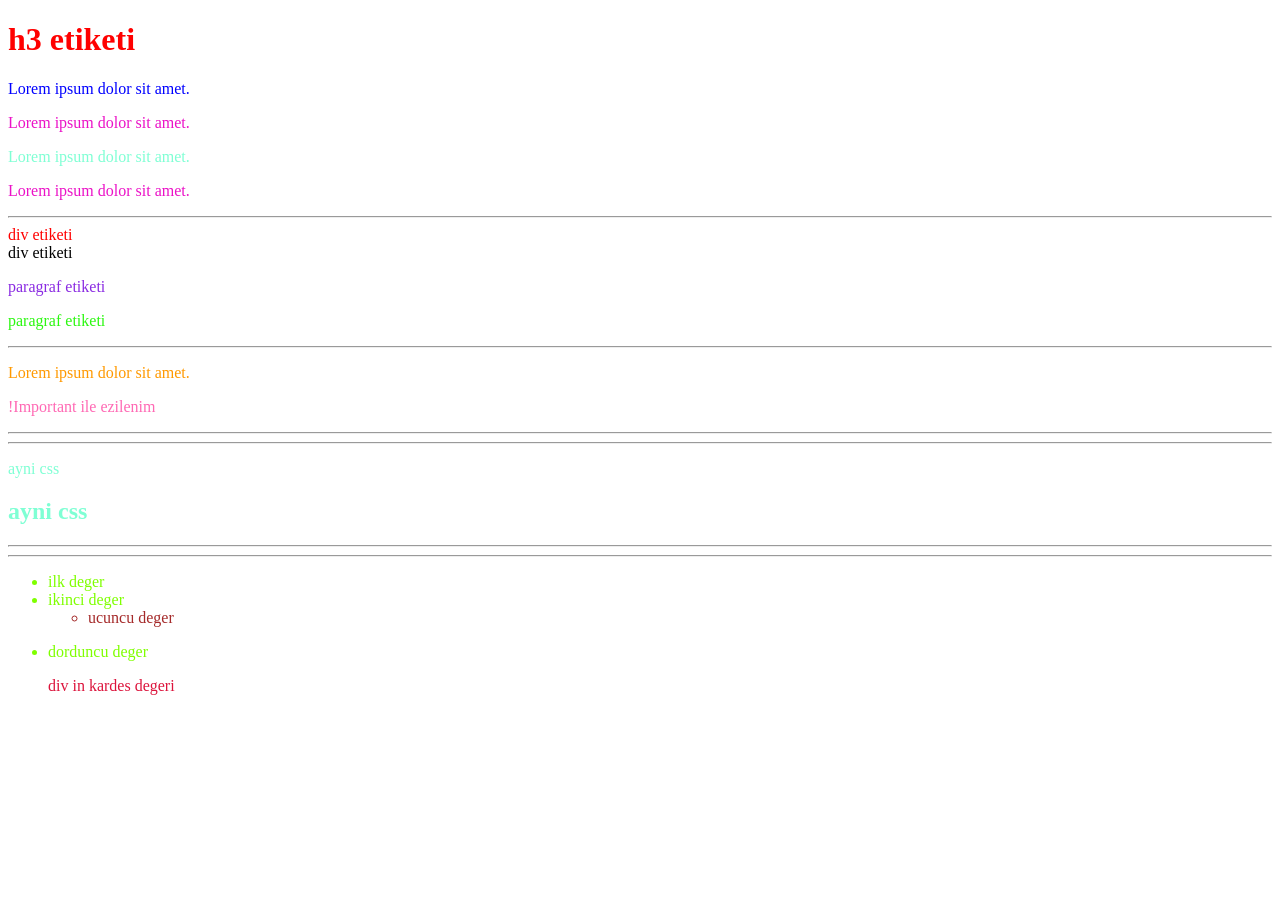
<file: CSS/index.html>
<!DOCTYPE html>
<html lang="en">

<head>
    <meta charset="UTF-8">
    <meta name="viewport" content="width=device-width, initial-scale=1.0">
    <title>Document</title>

    <link rel="stylesheet" href="style.css">

    <!-- internal css de head etiketi arasina yazilir -->
    <!-- external css de de color verdik ama internal css de verdigimiz daha oncelikli ayni ozellikteki cagrilmada -->
    <!-- eger inline varsa o da daha oncelikli. -->
    <!-- inline-internal-external seklinde dir ayni sartlarda siralama.fakat internal ve external da eger daha detayli anlatim varsa o zaman hangisi daha detayli tarif edildi ise o onceliklidir -->
    <!-- id ile ulasirsak o da genel secicilerden ustundur.sonra class ile ulasilan, en son genel seciciler gelir -->



    <!-- bilgisayar code lari yukaridan asagi okudugu icin ayni elemente en son verdigin kod gecerli -->

    <!-- evrensel secici * dir -->
    <style>
        h1 {
            color: red;
        }

        p {
            color: rgb(235, 18, 199);
        }

        #test {
            color: blue;
        }

        .test1 {
            color: aquamarine;
        }



        .color-red {
            color: red;
        }

        .test2 {
            color: rgb(43, 247, 16);
        }


        /* <!-- eger ayni elemente birden fazla class yazip sonra uc class icin de css yazarsak en sondakini alir ama ortadakinin styli ni alsin istersek ezmek icin !important diyebilirz onun yanina --> */

        .test3 {
            color: red;
        }

        .color1 {
            color: hotpink !important;
        }

        .color2 {
            color: green;
        }

        /* ***************************************** */
        p.color-gri {
            color: rgb(255, 153, 0) !important;
        }

        /* ********************************* */
        p.test2.color-red {
            color: blueviolet;
        }


        /* external css de daha detayli tarif yapildigi icin(oraya bak) onu alir, asagidaki internali almaz */
        p.color-gri {
            color: rgb(94, 255, 0);
        }

        /* ayni anda iki farkli elemente ayni css i de verebiliriz */

        p.test5,
        div.box5 {
            color: aquamarine;
        }

        /* *************************** */
        /* divin altinda bir ul onun altinda da ul varsa ; eger iki ul yi de secsin dersek div ul{} yapariz. Butun alttaki ul leri secer.
eger sadece kendi cocuk etiketleri ul yi secsin dersek div>ul{ } deriz
eger div in baska kardes(ayni hizada)  ul sini de secsin ayni style i versin istersek div + ul{} demeliiyz*/

        div ul {
            color: brown;
        }

        div>ul {
            color: chartreuse;
        }

        div+ul {
            color: crimson;
        }
    </style>

</head>

<body>

    <h1>h3 etiketi</h1>

    <p id="test">Lorem ipsum dolor sit amet.</p>
    <p>Lorem ipsum dolor sit amet.</p>
    <p class="test1">Lorem ipsum dolor sit amet.</p>
    <p class>Lorem ipsum dolor sit amet.</p>

    <hr>

    <div class="box color-red">div etiketi</div>
    <div class="box">div etiketi</div>
    <p class="test2 color-red">paragraf etiketi</p>
    <p class="test2">paragraf etiketi</p>

    <hr>

    <p class="test3 color-red color-gri">Lorem ipsum dolor sit amet.</p>

    <p class="test4 color1 color2">!Important ile ezilenim</p>

    <hr>
    <hr>
    <p class="test5">ayni css</p>
    <div class="box5">
        <h2>ayni css</h2>
    </div>


    <hr>
    <hr>
    <div class="box">
        <ul>
            <li>
                ilk deger
            </li>
            <li>ikinci deger</li>

            <ul>
                <li>ucuncu deger</li>
            </ul>

        </ul>
        <ul>
            <li>dorduncu deger</li>
        </ul>
    </div>

    <ul>
        div in kardes degeri
    </ul>




















</body>

</html>
</file>
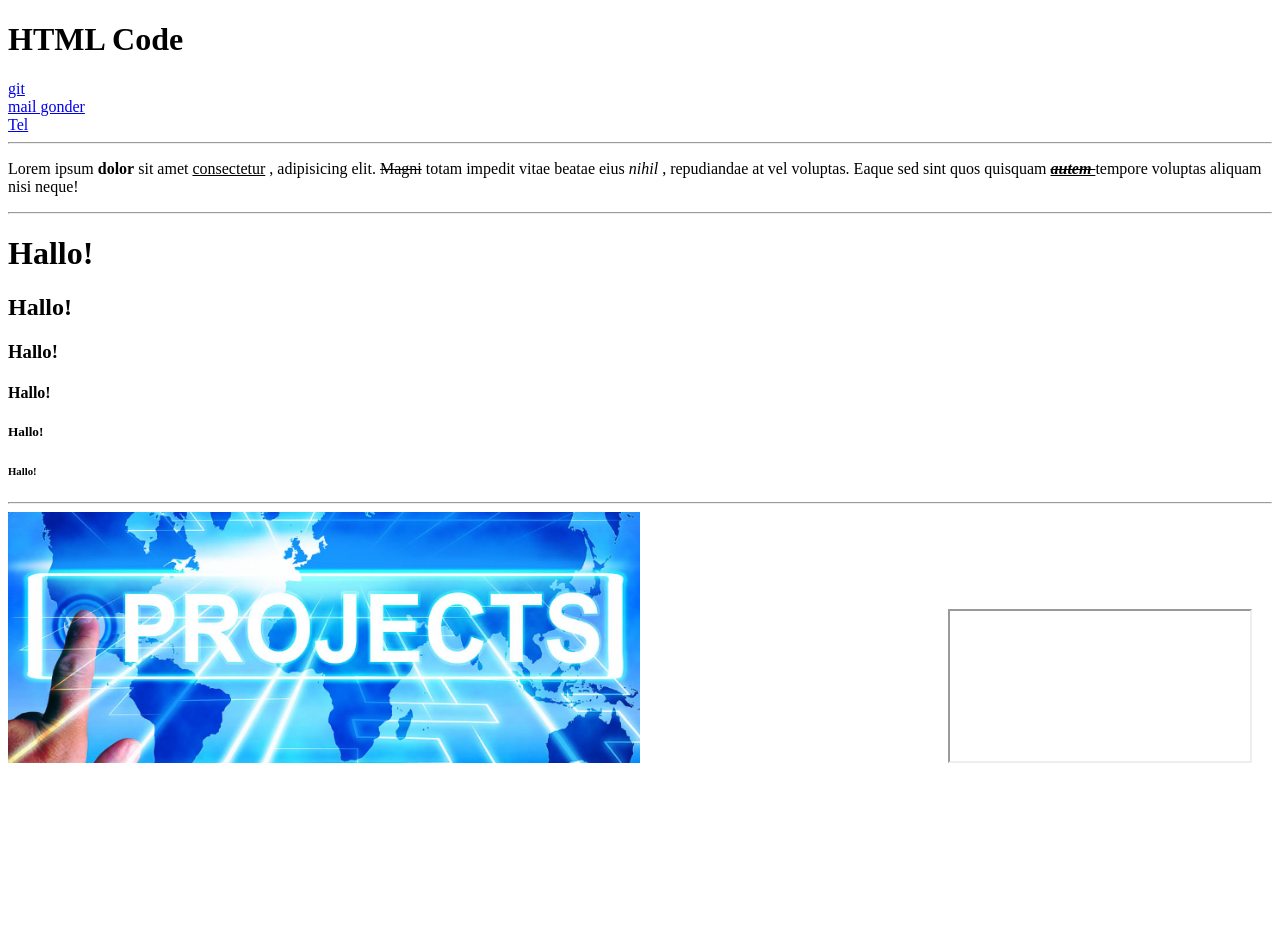
<file: HTML/index.html>
<!DOCTYPE html>
<html lang="en">
<head>
    <meta charset="UTF-8">
    <meta name="viewport" content="width=#, initial-scale=1.0">
    <title>Ilk sayfam</title>
</head>


<body>
    <h1>HTML Code</h1>

    <!-- a:link diyerek hrefli kismin http :// kismini otomatik getirir -->
    <a href="http://">git</a>
    <br>

    <!-- a:mail dersek mailto kismini getirir.Icine birsey yazmadan sizi dogrudan mail adresine goturur.
        a:tel href in icinde tel: getiorir.  a:blank dersek href icinde _blank getirir-->
<a href="mailto:">mail gonder</a>
<br>
<!-- <a href="http://" target="_blank" rel="noopener noreferrer"></a> -->
<a href="tel:+4914566666">Tel</a>
<br>
<hr>


<!-- yazilar icin kullanilan etiketlerden bazilari. ic ice de kullanilabilirler.<u> altini <s> ustunu cizer -->
<p>Lorem ipsum <strong>dolor</strong>  sit amet <u>consectetur</u> , adipisicing elit. <s>Magni</s>  totam impedit vitae beatae eius <em>nihil</em> , repudiandae at vel voluptas. Eaque sed sint quos quisquam <b><i><u><s>autem </s></u></i></b> tempore voluptas aliquam nisi neque!</p>
<hr>

<h1>Hallo!</h1>
<h2>Hallo!</h2>
<h3>Hallo!</h3>
<h4>Hallo!</h4>
<h5>Hallo!</h5>
<h6>Hallo!</h6>


<hr>
<img src="./Screenshot_20230408_004044.png" alt="project" width="50%">

<!-- local deki video ve audio icin -->
<video src=""></video>
<audio src=""></audio>
<!-- youtube dan alacagimiz her video, ses veya baska bir sayfayi kendi sayfamiza eklemek icin <iframe> kulölaniiriz., -->
<iframe src="https://www.youtube.com/embed/tgbNymZ7vq" ></iframe>
<iframe src="https://www.alsdorf.de/web/cms/front_content.php" frameborder="0"></iframe>
</body>
</html>
</file>
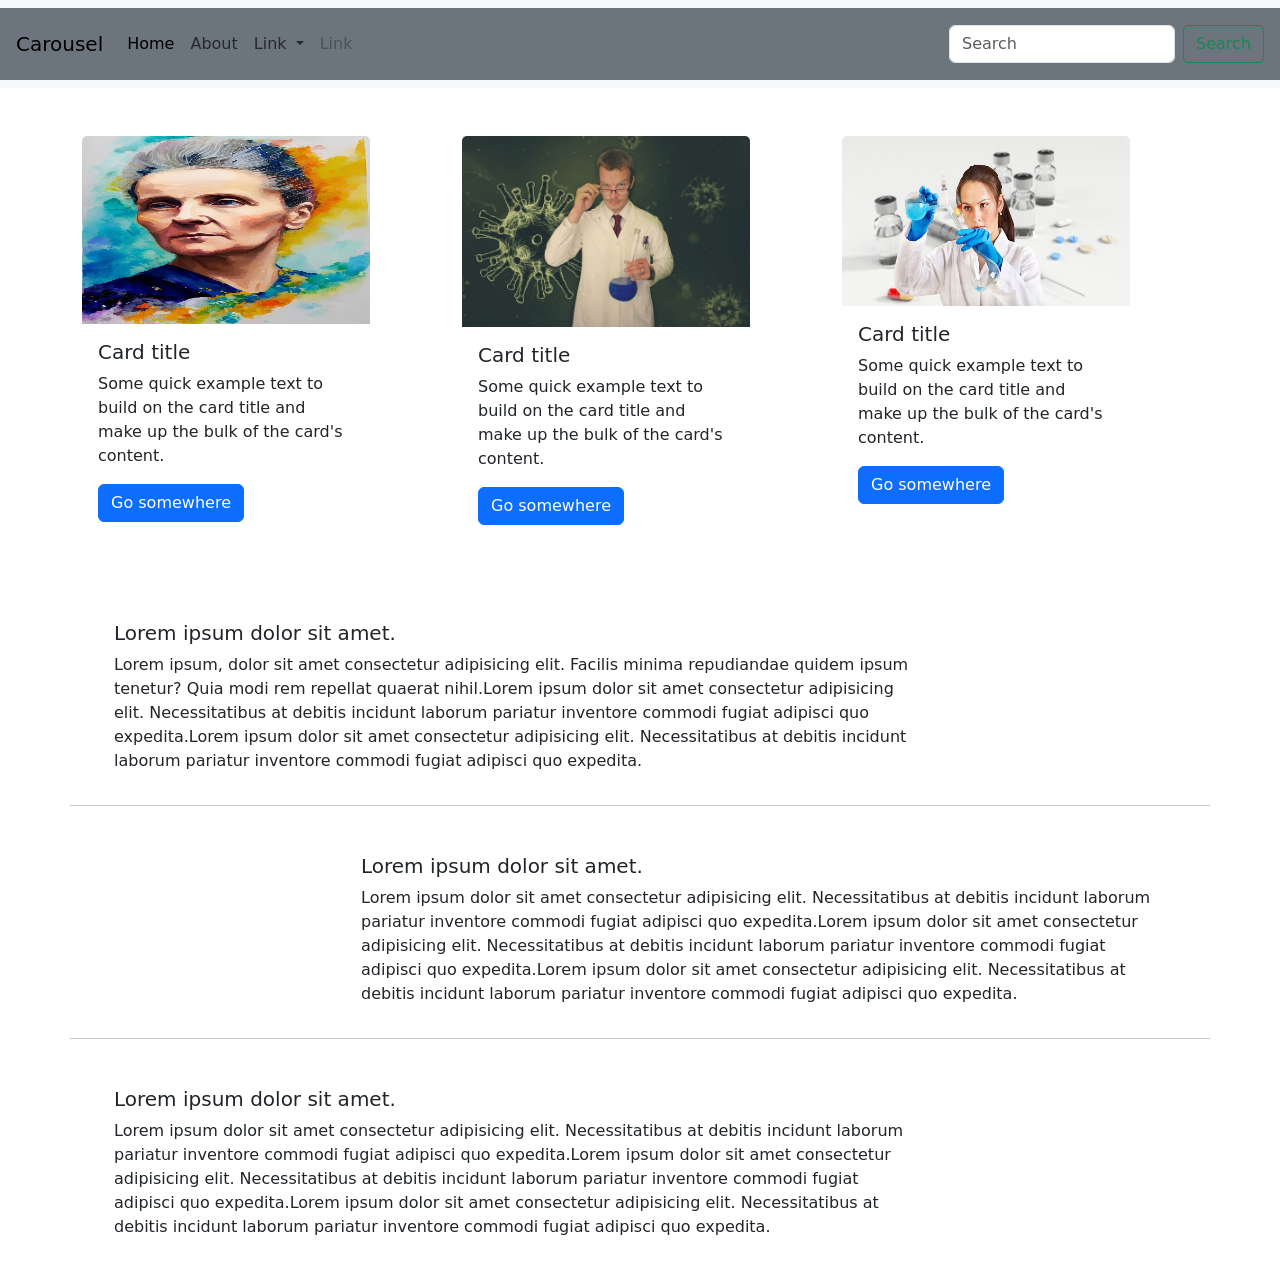
<file: Homeworks/Bootstrap/index.html>
<!DOCTYPE html>
<html lang="en">

<head>
    <meta charset="UTF-8">
    <meta name="viewport" content="width=device-width, initial-scale=1.0">
    <title>Document</title>
    <link href="https://cdn.jsdelivr.net/npm/bootstrap@5.3.2/dist/css/bootstrap.min.css" rel="stylesheet"
        integrity="sha384-T3c6CoIi6uLrA9TneNEoa7RxnatzjcDSCmG1MXxSR1GAsXEV/Dwwykc2MPK8M2HN" crossorigin="anonymous">


    <style>
            @media screen and (max-width:576px){
               .card{
             
               margin: auto;
                margin-bottom: 20px;
              
               } 
               .card-body {
      flex: 1;
      text-align: center;
    }

  
    
               
            }

.cardd{
    float: right;
}
            
        </style>
</head>

<body>

    <!-- navbar -->

    <nav class="navbar navbar-expand-lg bg-body-tertiary ">
        <div class="container-fluid bg-secondary p-3">
            <a class="navbar-brand" href="#">Carousel</a>
            <button class="navbar-toggler" type="button" data-bs-toggle="collapse"
                data-bs-target="#navbarSupportedContent" aria-controls="navbarSupportedContent" aria-expanded="false"
                aria-label="Toggle navigation">
                <span class="navbar-toggler-icon"></span>
            </button>
            <div class="collapse navbar-collapse" id="navbarSupportedContent">
                <ul class="navbar-nav me-auto mb-2 mb-lg-0">
                    <li class="nav-item">
                        <a class="nav-link active" aria-current="page" href="#">Home</a>
                    </li>
                    <li class="nav-item">
                        <a class="nav-link" href="#">About</a>
                    </li>
                    <li class="nav-item dropdown">
                        <a class="nav-link dropdown-toggle" href="#" role="button" data-bs-toggle="dropdown"
                            aria-expanded="false">
                            Link
                        </a>
                        <ul class="dropdown-menu">
                            <li><a class="dropdown-item" href="#">Action</a></li>
                            <li><a class="dropdown-item" href="#">Another action</a></li>
                            <li>
                                <hr class="dropdown-divider">
                            </li>
                            <li><a class="dropdown-item" href="#">Something else here</a></li>
                        </ul>
                    </li>
                    <li class="nav-item">
                        <a class="nav-link disabled" aria-disabled="true">Link</a>
                    </li>
                </ul>
                <form class="d-flex" role="search">
                    <input class="form-control me-2" type="search" placeholder="Search" aria-label="Search">
                    <button class="btn btn-outline-success " type="submit">Search</button>
                </form>
            </div>
        </div>
    </nav>

    <!-- ilk card yapisi -->
    <div class="container">
        <div class="row my-5">
            <div class="col-md-4 ">
                
                    <div class="card border-0" style="width: 18rem; height: 23.5rem;">
                        <img src="./img/ai-generated-7830678_640.jpg"  class="card-img-top h-50" alt="...">
                        <div class="card-body">
                            <h5 class="card-title">Card title</h5>
                            <p class="card-text">Some quick example text to build on the card title and make up the bulk
                                of the card's
                                content.</p>
                            <a href="#" class="btn btn-primary">Go somewhere</a>
                        </div>
                    </div>

                
            </div>

            <div class="col-md-4 col-sm-12">
                
                <div class="card border-0" style="width: 18rem;">
                    <img src="./img/scientist-2864790_640.jpg" class="card-img-top " alt="...">
                    <div class="card-body">
                        <h5 class="card-title">Card title</h5>
                        <p class="card-text">Some quick example text to build on the card title and make up the bulk
                            of the card's
                            content.</p>
                        <a href="#" class="btn btn-primary">Go somewhere</a>
                    </div>
                </div>
            </div>

            <div class="col-md-4  col-sm-12">
                <div class="card border-0" style="width: 18rem; height: 24rem;">
                    <img src="./img/vaccine-4892048_640.jpg" class="card-img-top h-50" alt="...">
                    <div class="card-body">
                        <h5 class="card-title">Card title</h5>
                        <p class="card-text">Some quick example text to build on the card title and make up the bulk of
                            the card's
                            content.</p>
                        <a href="#" class="btn btn-primary">Go somewhere</a>
                    </div>
                </div>
            </div>


        </div>
    </div>


    <!-- ikinci card yapisi -->

<div class="container">
    <div class="row">
        <div class="col">
 <div class="card w-75 border-0 m-3">

            <div class="card-body">
                <h5 class="card-title">Lorem ipsum dolor sit amet.</h5>
                <p class="card-text">Lorem ipsum, dolor sit amet consectetur adipisicing elit. Facilis minima
                    repudiandae quidem ipsum tenetur? Quia modi rem repellat quaerat nihil.Lorem ipsum dolor sit amet
                    consectetur adipisicing elit. Necessitatibus at debitis incidunt laborum pariatur inventore
                    commodi fugiat adipisci quo expedita.Lorem ipsum dolor sit amet consectetur adipisicing elit.
                    Necessitatibus at debitis incidunt laborum pariatur inventore
                    commodi fugiat adipisci quo expedita.</p>

            </div>
        </div>
        </div>
 


   
       
        <hr>
        <div class="col  ">
        <div class="cardd card w-75 border-0 m-3">
            <div class="card-body ">
                <h5 class="card-title ">Lorem ipsum dolor sit amet.</h5>
                <p class="card-text">Lorem ipsum dolor sit amet consectetur adipisicing elit. Necessitatibus at debitis
                    incidunt laborum pariatur inventore commodi fugiat adipisci quo expedita.Lorem ipsum dolor sit amet
                    consectetur adipisicing elit. Necessitatibus at debitis incidunt laborum pariatur inventore
                    commodi fugiat adipisci quo expedita.Lorem ipsum dolor sit amet consectetur adipisicing elit.
                    Necessitatibus at debitis incidunt laborum pariatur inventore
                    commodi fugiat adipisci quo expedita.</p>

            </div>

        </div>
</div>
        <hr>

<div class="col">
        <div class="card w-75 border-0 m-3">
            <div class="card-body">
                <h5 class="card-title">Lorem ipsum dolor sit amet.</h5>
                <p class="card-text">Lorem ipsum dolor sit amet consectetur adipisicing elit. Necessitatibus at debitis
                    incidunt
                    laborum pariatur inventore commodi fugiat adipisci quo expedita.Lorem ipsum dolor sit amet
                    consectetur adipisicing elit. Necessitatibus at debitis incidunt
                    laborum pariatur inventore commodi fugiat adipisci quo expedita.Lorem ipsum dolor sit amet
                    consectetur adipisicing elit. Necessitatibus at debitis incidunt
                    laborum pariatur inventore commodi fugiat adipisci quo expedita.</p>

            </div>

        </div>
</div>

    </div>



</div>











    <script src="https://cdn.jsdelivr.net/npm/@popperjs/core@2.11.8/dist/umd/popper.min.js"
        integrity="sha384-I7E8VVD/ismYTF4hNIPjVp/Zjvgyol6VFvRkX/vR+Vc4jQkC+hVqc2pM8ODewa9r"
        crossorigin="anonymous"></script>
    <script src="https://cdn.jsdelivr.net/npm/bootstrap@5.3.2/dist/js/bootstrap.min.js"
        integrity="sha384-BBtl+eGJRgqQAUMxJ7pMwbEyER4l1g+O15P+16Ep7Q9Q+zqX6gSbd85u4mG4QzX+"
        crossorigin="anonymous"></script>
</body>

</html>
</file>
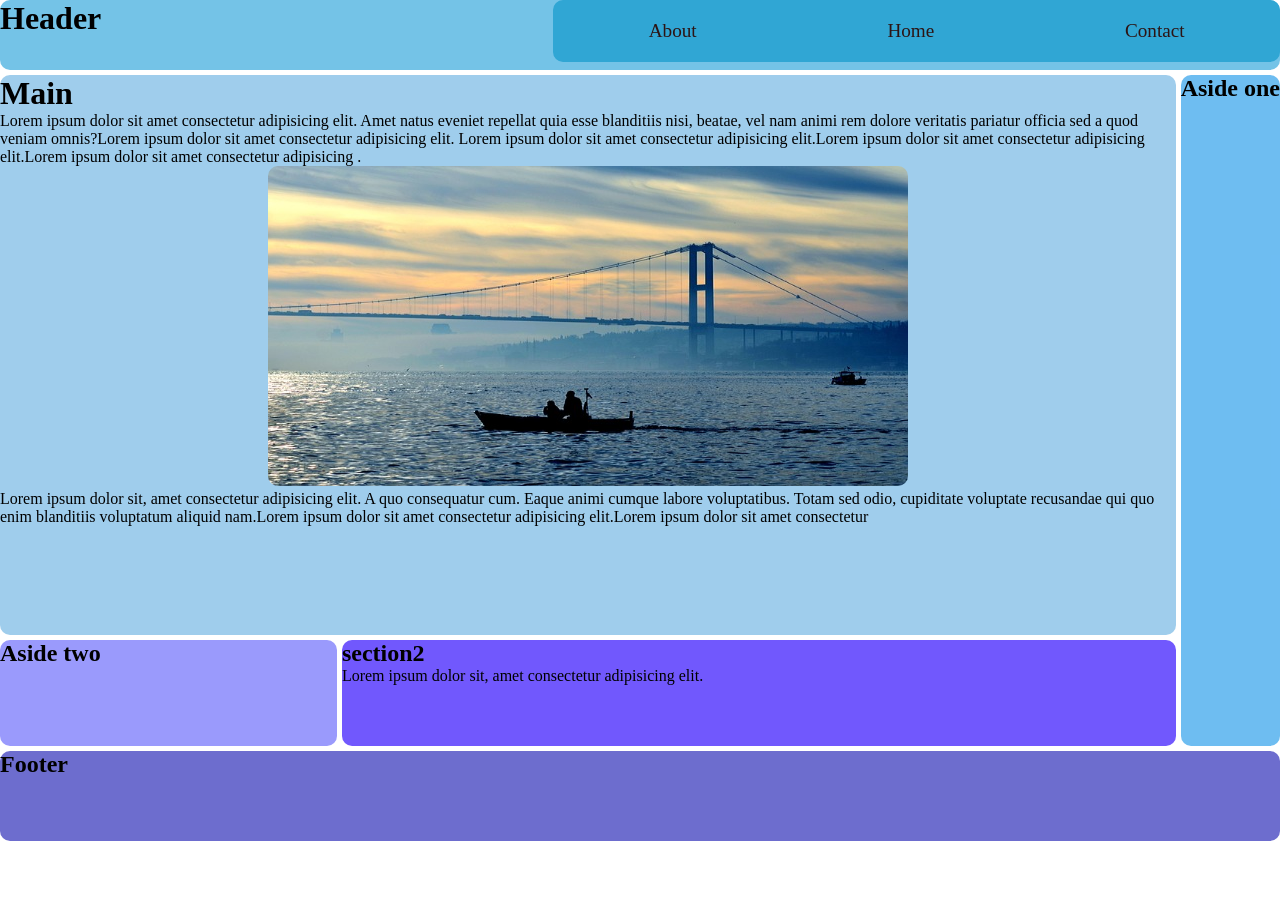
<file: Homeworks/CSS/index.html>
<!DOCTYPE html>
<html lang="en">

<head>
    <meta charset="UTF-8">
    <meta name="viewport" content="width=device-width, initial-scale=1.0">
    <title>Homework</title>
    <link rel="stylesheet" href="./style.css">


</head>

<body>

    <!-- header bolumu -->
    <header> 
        <h1>Header</h1>
        <nav>
           
            <ul>
                <li><a href="#">About</a></li>
                <li><a href="#">Home</a></li>
                <li><a href="#">Contact</a></li>
            </ul>
        </nav>

    </header>


    <!-- main bolumu -->

    <main>

        <h1>Main</h1>


   
            <p>Lorem ipsum dolor sit amet consectetur adipisicing elit. Amet natus eveniet repellat quia
                esse blanditiis nisi, beatae, vel nam animi rem dolore veritatis pariatur officia sed a quod
                veniam omnis?Lorem ipsum dolor sit amet consectetur adipisicing elit. Lorem ipsum dolor sit
                amet consectetur adipisicing elit.Lorem ipsum dolor sit amet consectetur adipisicing
                elit.Lorem ipsum dolor sit amet consectetur adipisicing .

            </p>
            <figure>
                <img src="./istanbul-3551596_640.jpg" alt="" >
            </figure>

            <p>Lorem ipsum dolor sit, amet consectetur adipisicing elit. A quo consequatur cum. Eaque animi
                cumque labore voluptatibus. Totam sed odio, cupiditate voluptate recusandae qui quo enim
                blanditiis voluptatum aliquid nam.Lorem ipsum dolor sit amet consectetur adipisicing
                elit.Lorem ipsum dolor sit amet consectetur </p>
      



    </main>


<!-- aside one bolumu -->
    <aside id="aside_one">
        <h2>Aside one</h2>
    </aside>


<!-- aside two bolumu -->
    <aside id="aside_two">
        <h2>Aside two</h2>
    </aside>


    <!-- section bolumu -->
    <section >
        <h2>section2</h2>
        <p>Lorem ipsum dolor sit, amet consectetur adipisicing elit. </p>
    </section>


    <!-- footer bolumu -->
    <footer>
        <h2>Footer</h2>
    </footer>
    <br>




</body>

</html>
</file>
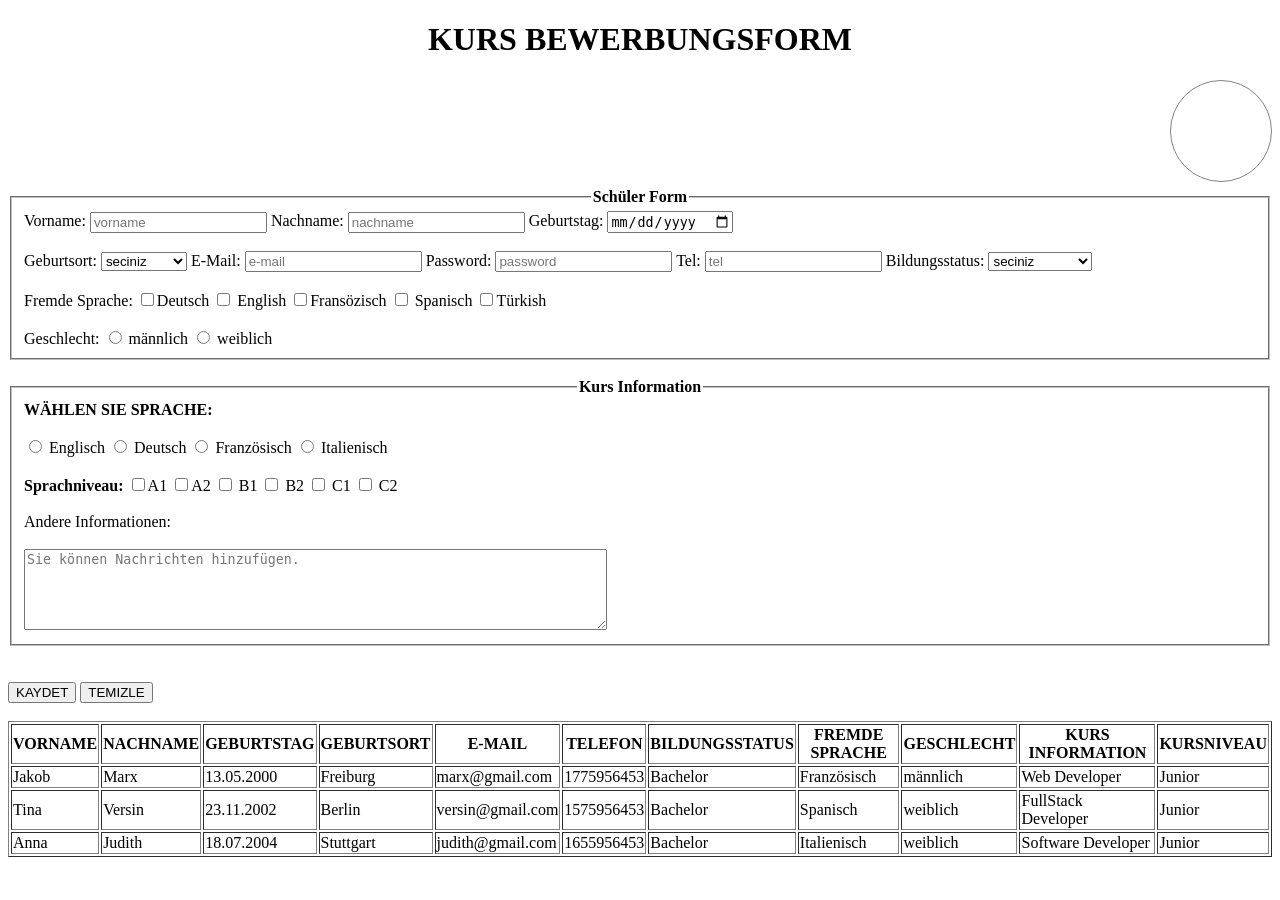
<file: Homeworks/HTML/index.html>
<!DOCTYPE html>
<html lang="en">
<head>
    <meta charset="UTF-8">
    <meta name="viewport" content="width=device-width, initial-scale=1.0">
    <title>Basvuru Formu</title>
</head>

<body>

    <!-- Ödev aciklamasi
    Bir kurs basvurusu ile ilgili ogrenci kayit formu olusturun.
    1.Bolum ogrenci bilgileri ile ilgili,
    adi, soyadi, dogum tarihi, dogum yeri, email, cinsiyet, tel vb. bilgileri ile, ogrenim ve yabanci dil durumunu
    gostericek.
    2.Bolum ogrencinın basvuru yapacagı kursla ılgılı kısım,
    checkbox, radio, select ve textarea elementlerini kullanin
    Ogrencinin girmis oldugu verileri gosteren bir tablo olusturun.
    3 ogrencinin verisini tabloya isleyin.:)) -->
    
<h1 style="text-align: center;">KURS BEWERBUNGSFORM</h1>


<section>

<div style=" width: 100px;  height: 100px;border-radius: 50% ; border: 1px solid rgb(136, 127, 127); float: right;">
</div>
<br><br><br><br><br><br>
<fieldset>
    <legend align="center">
        <b>Schüler Form</b>
    </legend>

<span>Vorname:</span> <input type="text" placeholder="vorname"> 
<span>Nachname:</span> <input type="text" placeholder="nachname">
<span>Geburtstag:</span> <input type="date" >

<br><br>

<span>Geburtsort:</span> 
<select>
    <option value="">seciniz</option>
    <option value="">Köln</option>
    <option value="">Dortmund</option>
    <option value="">Siegen</option>
    <option value="">Düsseldorf</option>
</select>

<span>E-Mail:</span> <input type="text" placeholder="e-mail">
<span>Password:</span> <input type="text" placeholder="password">
<span>Tel:</span> <input type="tel" placeholder="tel">

<span>Bildungsstatus:</span>
<select>
    <option value="">seciniz</option>
    <option value="">Bachelor</option>
    <option value="">Ausbildung</option>
    <option value="">Weiterbildung</option>   
</select>
<br><br>
<span>Fremde Sprache:</span>
<!-- iki yontemle yazinin uzerine gelince de kendi checkboxi tiklanabilsin yapariz.-->
<label >
<input type="checkbox" id="check1" name="deutsch" value="deutsch">Deutsch
</label>

<input type="checkbox" id="check2" name="englisch" value="englisch">
<label for="check2">English</label>

<label >
<input type="checkbox" id="check3" name="fransözisch" value="fransözisch">Fransözisch
</label>

<input type="checkbox" id="check4" name="spanisch" value="spanisch">
<label for="check4">Spanisch</label>
<label >
<input type="checkbox" id="check5" name="turkisch" value="turkisch">Türkish
</label>

<br><br>
<span>Geschlecht:</span>

<input type="radio" id="mann" name="cinsiyet" value="mannn">
<label for="mann">männlich</label>


<input type="radio" id="frau" name="cinsiyet" value="frauu">
<label for="frau" >weiblich</label>
</fieldset>

<br>
<fieldset>
    <legend align="center"  >
        <b>Kurs Information</b>
    </legend>

    
    <span><b>WÄHLEN SIE SPRACHE: </b></span>
    <br><br>

    <input type="radio" id="eng" name="sprache" value="englisch">
    <label for="eng">Englisch</label>

    <input type="radio" id="deu" name="sprache" value="deutsch">
    <label for="deu">Deutsch</label>

    <input type="radio" id="frns" name="sprache" value="französisch">
    <label for="frns">Französisch</label>

    <input type="radio" id="itly" name="sprache" value="italienisch">
    <label for="itly">Italienisch</label>

    <br><br>
    <span> <b>Sprachniveau:</b></span>  

    <label>
    <input type="checkbox">A1
    </label>

    <label>
    <input type="checkbox">A2
    </label>

    <input type="checkbox" id="b1">
    <label for="b1">B1</label>

    <input type="checkbox" id="b2">
    <label for="b2">B2</label>

    <input type="checkbox" id="c1">
    <label for="c1">C1</label>

    <input type="checkbox" id="c2">
    <label for="c2">C2</label>

<br><br>
    <span>Andere Informationen:</span>
    <br><br>
    <textarea name="" id="" cols="70" rows="5" placeholder="Sie können Nachrichten hinzufügen."></textarea>


</fieldset>

<br><br>

<button>KAYDET</button>
<button>TEMIZLE</button>

<br><br>

<table border="1">

<thead>
    <tr>
        <th>VORNAME</th>
        <th>NACHNAME</th>
        <th>GEBURTSTAG</th>
        <th>GEBURTSORT</th>
        <th>E-MAIL</th>
        <th>TELEFON</th>
        <th>BILDUNGSSTATUS</th>
        <th>FREMDE SPRACHE</th>
        <th>GESCHLECHT</th>
        <th>KURS INFORMATION</th>
        <th>KURSNIVEAU</th>
    </tr>
</thead>

<tbody>
    <tr>
        <td>Jakob</td>
        <td>Marx</td>
        <td>13.05.2000</td>
        <td>Freiburg</td>
        <td>marx@gmail.com</td>
        <td>1775956453</td>
        <td>Bachelor</td>
        <td>Französisch</td>
        <td>männlich</td>
        <td>Web Developer</td>
        <td>Junior</td>
    </tr>

    <tr>
        <td>Tina</td>
        <td>Versin</td>
        <td>23.11.2002</td>
        <td>Berlin</td>
        <td>versin@gmail.com</td>
        <td>1575956453</td>
        <td>Bachelor</td>
        <td>Spanisch</td>
        <td>weiblich</td>
        <td>FullStack Developer</td>
        <td>Junior</td>
    </tr>

    <tr>
        <td>Anna</td>
        <td>Judith</td>
        <td>18.07.2004</td>
        <td>Stuttgart</td>
        <td>judith@gmail.com</td>
        <td>1655956453</td>
        <td>Bachelor</td>
        <td>Italienisch</td>
        <td>weiblich</td>
        <td>Software Developer</td>
        <td>Junior</td>
    </tr>
</tbody>




</table>


</section>

</body>
</html>
</file>
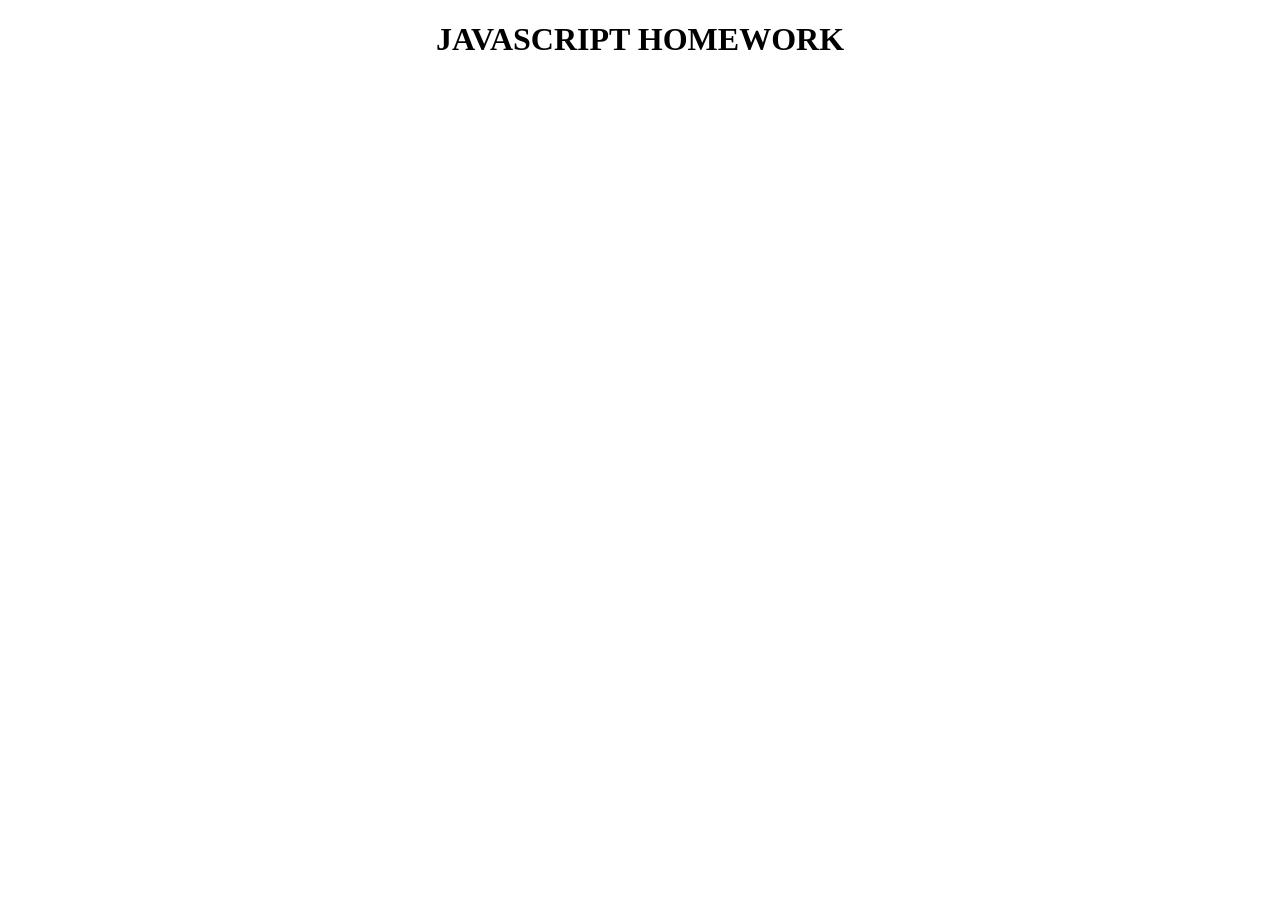
<file: Homeworks/js1/index.html>
<!DOCTYPE html>
<html lang="en">
<head>
    <meta charset="UTF-8">
    <meta name="viewport" content="width=device-width, initial-scale=1.0">
    <title>Document</title>
</head>
<body>
    
    <h1 style="text-align: center;">JAVASCRIPT HOMEWORK</h1>



    <script src="./app.js"></script>
</body>
</html>
</file>
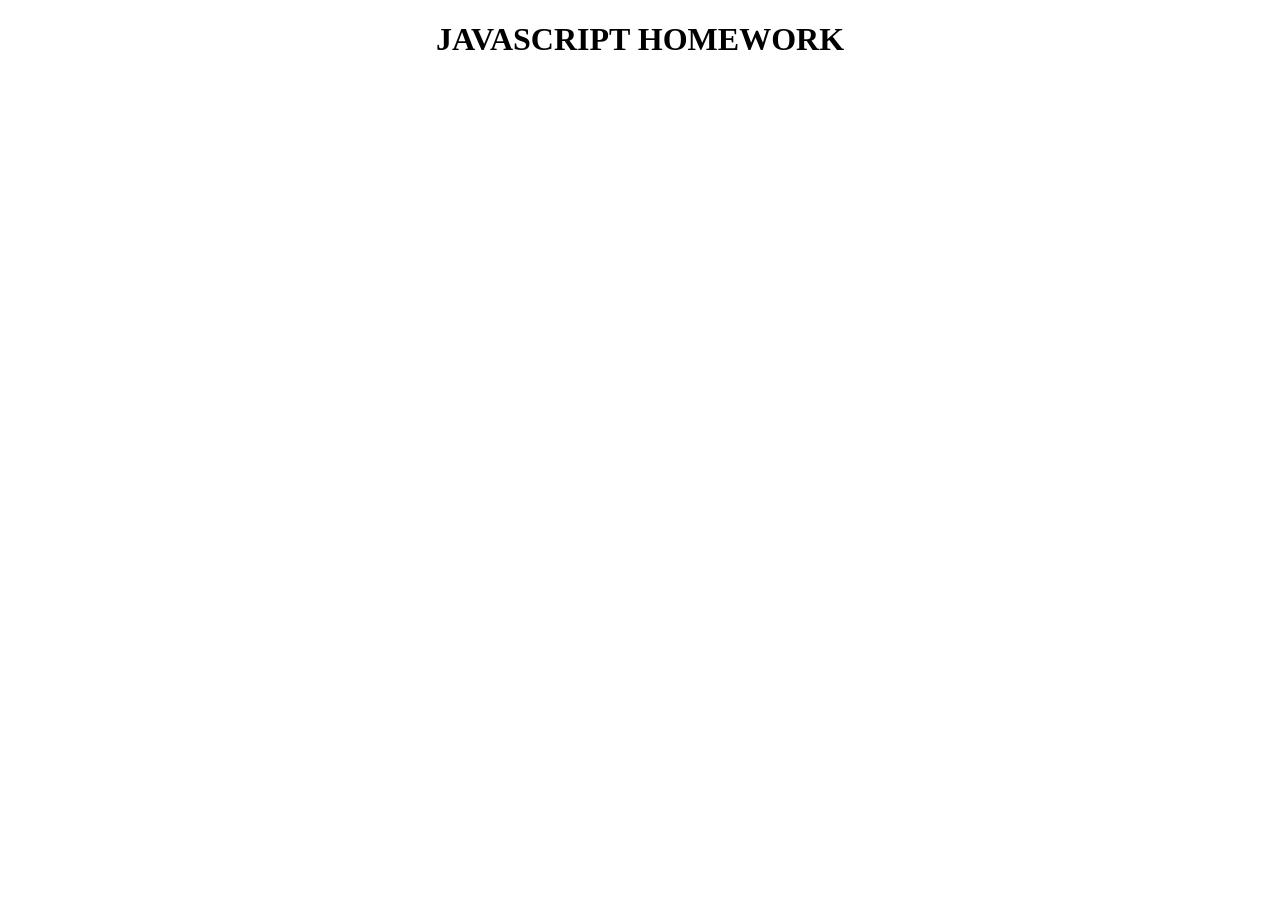
<file: Homeworks/js2/index.html>
<!DOCTYPE html>
<html lang="en">

<head>
    <meta charset="UTF-8">
    <meta name="viewport" content="width=device-width, initial-scale=1.0">
    <title>Document</title>
</head>

<body>

    <h1 style="text-align: center;">JAVASCRIPT HOMEWORK</h1>



    <script src="./app.js"></script>
</body>

</html>
</file>
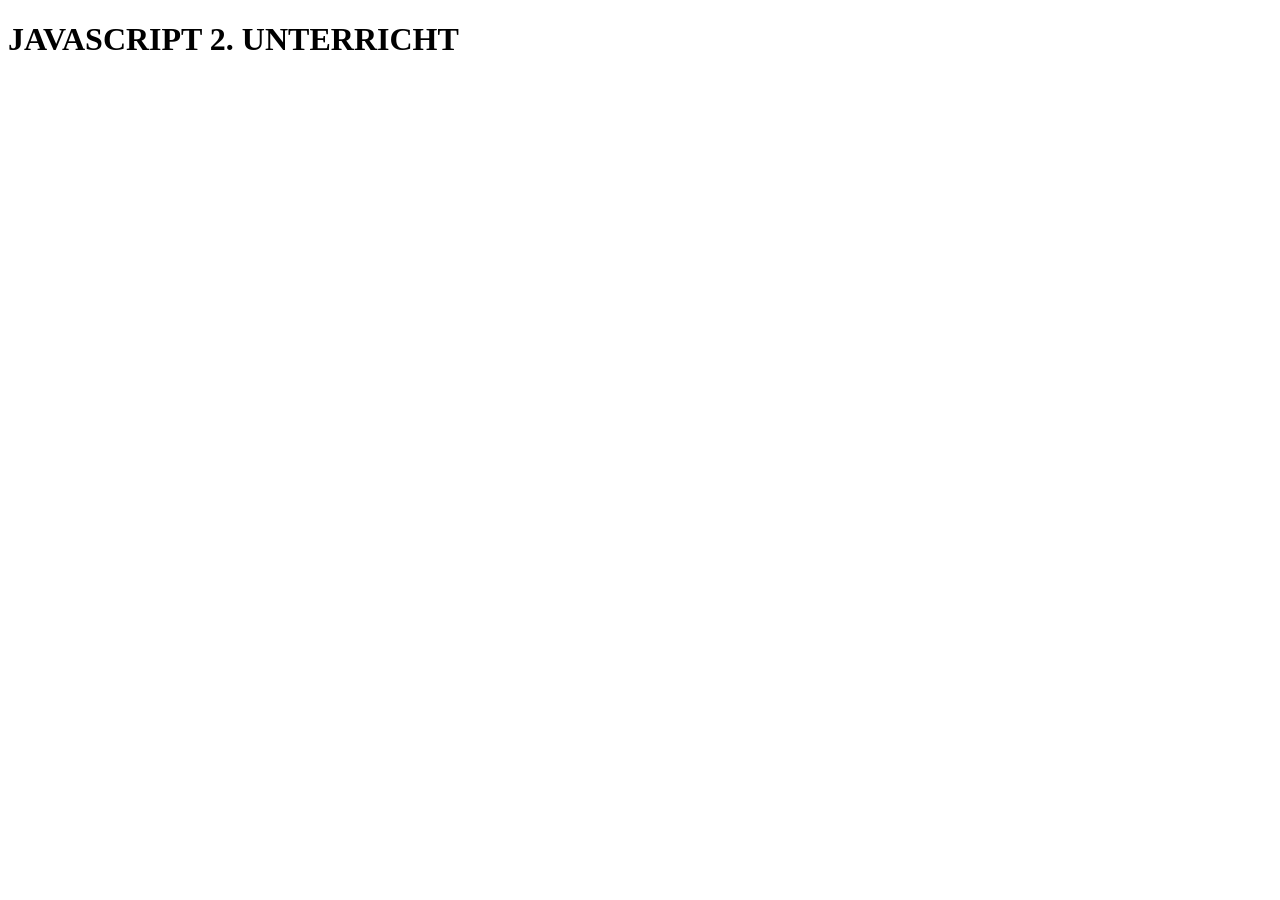
<file: JavaScript/17.12.2023/index.html>
<!DOCTYPE html>
<html lang="en">
<head>
    <meta charset="UTF-8">
    <meta name="viewport" content="width=device-width, initial-scale=1.0">
    <title>Document</title>
</head>
<body>
    

<h1> JAVASCRIPT 2. UNTERRICHT</h1>



    <!-- <script src="./app.js"></script> -->
    <script src="./array.js"></script>
    <!-- <script src="./sync-async.js"></script> -->
    <!-- <script src="./loops.js"></script> -->
    <!-- <script src="./conditions.js"></script> -->





</body>
</html>
</file>
<file: CSS/style.css>
h1{
    color: blue;
}

 p.test3.color-red.color-gri {
     color: red;
 }
</file>
<file: Homeworks/CSS/style.css>
* {
     margin: 0;
     padding: 0;
     box-sizing: border-box;
 }

header{
    display: flex;
    border-radius: 10px;
background-color: rgb(116, 195, 231);
grid-area: header;
}

header>*{
    flex-grow: 1;
    /* kutularin kaplayacagi alani belirtiriz.sen 3 birim kapla digerleri de esit bir sekilde kalan alani kaplasin gibi. Burda herbirisi 1 birim kaplasin dedik */
}



 nav h1 {
     font-size: 41px;
     
 }

header  nav ul {
     
     list-style: none;
     background-color: rgb(48, 166, 212);
     display: flex;
     justify-content: space-around;
     align-items: center;
     border-radius: 10px;
 }
 header ul li{
    display: flex;
    align-items: center;
    justify-content: center;
    padding: 20px;
 }

 nav ul li:hover {
     transition: .5s;
     background-color: rgb(89, 62, 236);
     font-size: 20px;
     border-radius: 10px;
     display: flex;
     justify-content: center;
     align-items: center;

 }

 nav ul li a {
     text-decoration: none;
     font-size: larger;
     color: rgb(44, 20, 20);


 }


 

 main {

     background-color: rgb(159, 205, 236);
     border-radius: 10px;
    
    grid-area: main;

 }



 figure img {
    width: 40rem;
    height: 20rem;
     border-radius: 10px;

 }
 figure{
    text-align: center;
 }


body{
    height: 100vh;
    display: grid;
    gap: 5px;
    grid-template-columns: repeat(4, auto);
    grid-template-rows: 70px repeat(4, minmax(70px, auto)) 90px;
    grid-template-areas: 
    "header header header header"
    "main main main aside_one"
    "main main main aside_one"
    "main main main aside_one"
    "aside_two section section aside_one"
    "footer footer footer footer";
}




 #aside_one {
     background-color: hsla(204, 83%, 66%, 0.911);
     border-radius: 10px;
     grid-area: aside_one;
 }



 #aside_two {
     background-color: rgb(154, 154, 252);
     border-radius: 10px;
     grid-area: aside_two;


 }

 section {
     background-color: rgb(113, 88, 253);
    
     border-radius: 10px;
     grid-area: section;
 }


 
 footer {
     background-color: rgb(109, 109, 206);
    
 
     border-radius: 10px;
     grid-area: footer;
 }


 /* kuculunce resim arka plan resmi olsun ve aside_one gozukmesin istiyorum */
 @media screen and (max-width:768px) {
   body{
    grid-template-areas:
    "header header header header"
    "aside_one aside_one aside_one aside_one"
    "main main main main"
    "main main main main"
    "section section section section"
    "footer footer footer footer"; 
    
    
    background-image: url(istanbul-3551596_640.jpg);
    background-repeat: no-repeat;
    background-size: cover;
   }

   header{
    flex-direction: column;
   }

   #aside_two{
display: none;
   }
   #aside_one{
    opacity: .4;
    margin-top: 3rem;
   }
   
  
main{
    opacity: .4;
}
    
figure{
    display: none;
}
header h1{
    text-align: center;
    margin-bottom: 1rem;
}
     }
</file>
